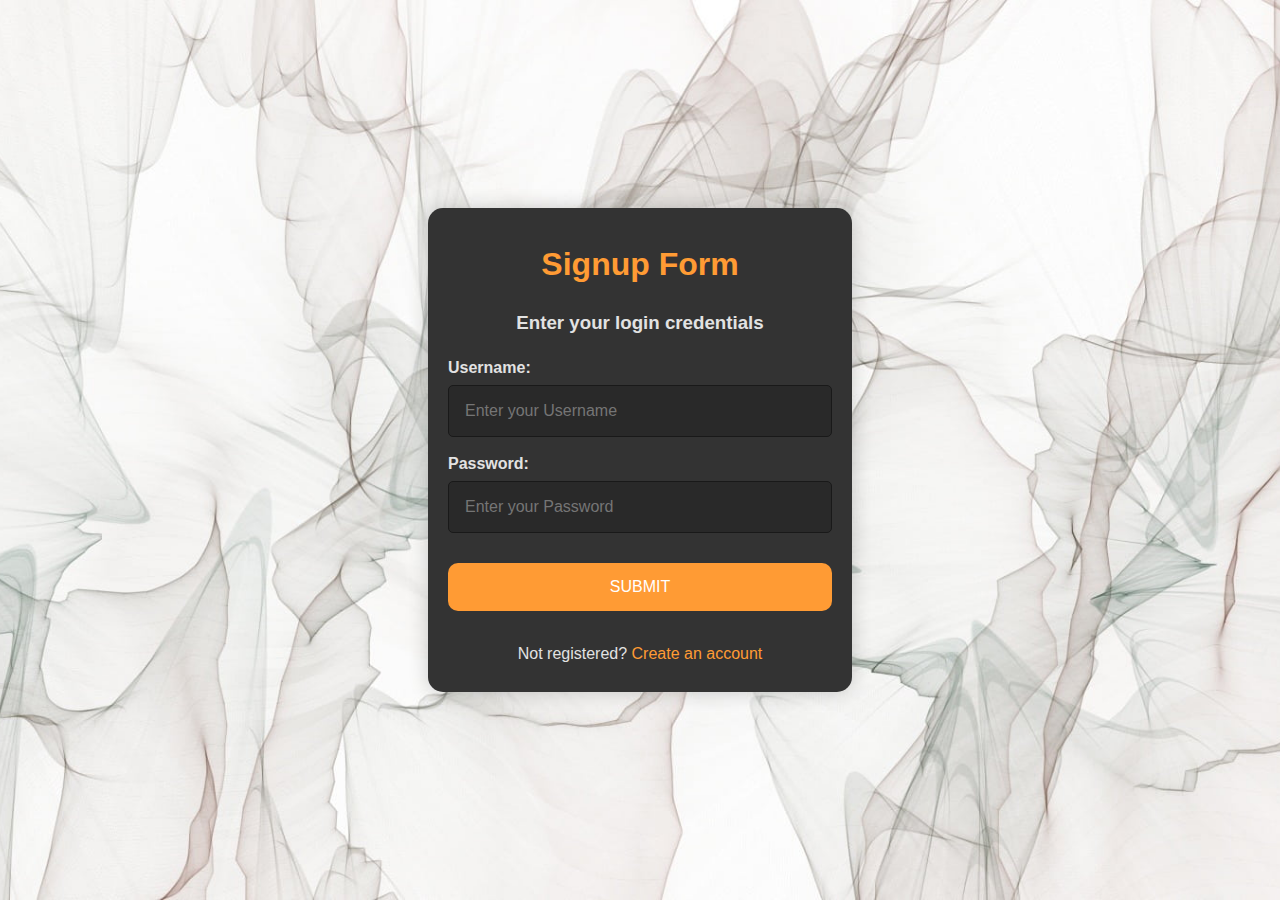
<file: Forms/2_Sign_Up_Form/index.html>
<!DOCTYPE html> 
<html> 
  
<head> 
    <title>GeeksforGeeks Registration</title> 
    <link rel="stylesheet" href="style.css"> 
</head> 
  
<body>
    <div class="container">
        <div class="main"> 
            <h1>Signup Form</h1> 
            <h3>Enter your login credentials</h3> 
            <form action=""> 
                <label for="first"> Username: </label> 
                <input type="text" id="first" name="first" placeholder="Enter your Username" required> 
    
                <label for="password"> Password: </label> 
                <input type="password" id="password" name="password" placeholder="Enter your Password" required> 
    
                <div class="wrap"> 
                    <button type="submit"
                            onclick="solve()"> 
                        SUBMIT 
                    </button> 
                </div> 
            </form> 
            <p class="forgot-label">Not registered?  
                <a href="https://github.com/" target="_blank" style="text-decoration: none;"> 
                    Create an account 
                </a> 
            </p> 
        </div> 
    </div>
</body> 
  
</html>
</file>
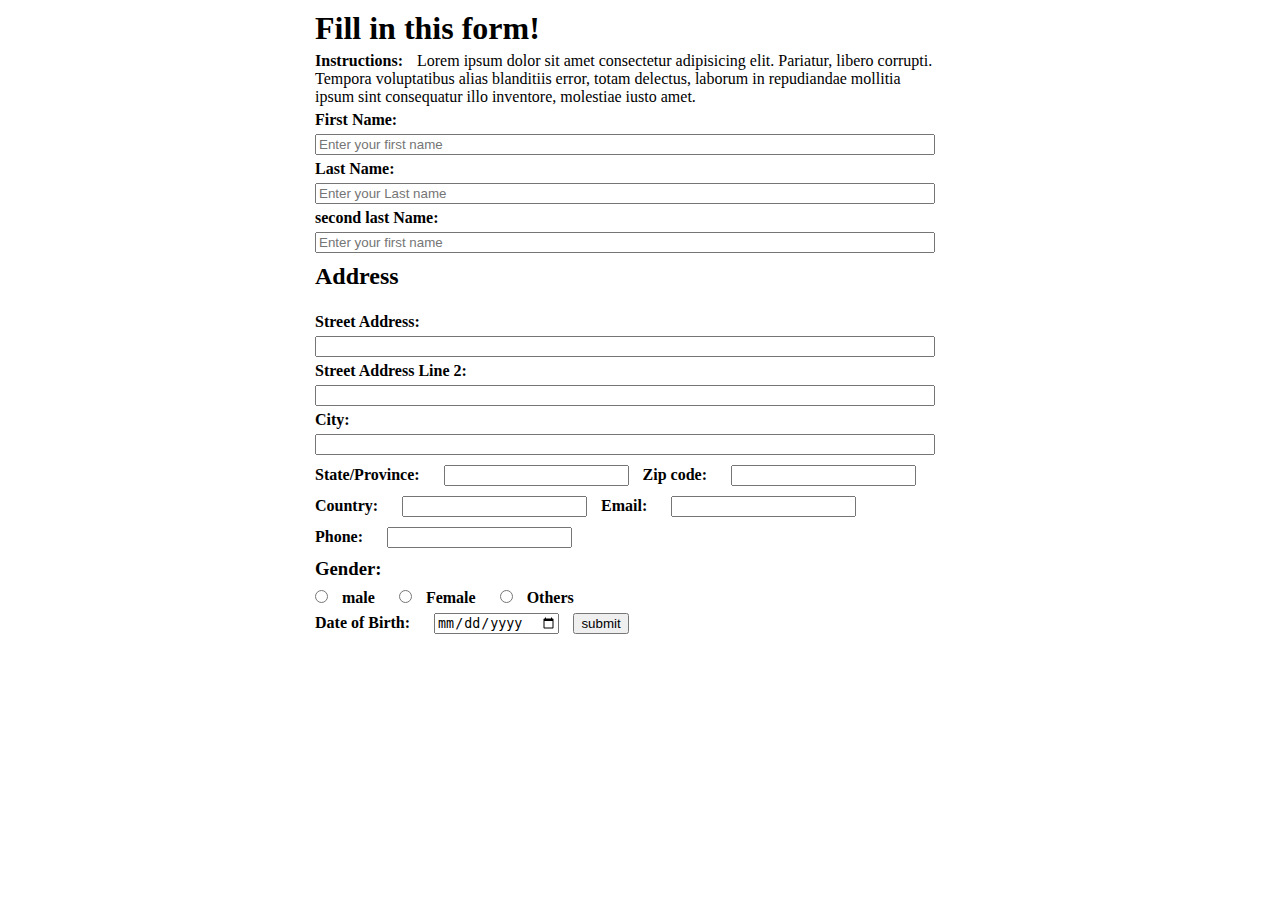
<file: Forms/yukesh /index.html>
<html>
    <head>
        <title>
            FORM
        </title>
        <link rel="stylesheet"  href="style.css">
       
    </head>
    <body>
        <div id="container">
            <h1>Fill in this form!</h1>
            <p><b>Instructions: </b>Lorem ipsum dolor sit amet consectetur adipisicing elit. Pariatur, libero corrupti. Tempora voluptatibus alias blanditiis error, totam delectus, laborum in repudiandae mollitia ipsum sint consequatur illo inventore, molestiae iusto amet.</p>

            <form>
                <label for="firstName"><b>First Name:</b> </label>
                <br>
                <input type="text" id="firstName" placeholder="Enter your first name">
                <br>

                <label for="lastName"><b>Last Name:</b> </label>
                <br>
                <input type="text" id="lastName" placeholder="Enter your Last name">
                <br>

                <label for="secondLastName"><b>second last Name:</b> </label>
                <br>
                <input type="text" id="secondLastName" placeholder="Enter your first name">
                <br>

                <h2>Address</h2>
                <br>
                <label for="streetAddress"><b>Street Address:</b> </label>
                <br>
                <input type="text" id="streetAddress">
                <br>

                <label for="streetAddress2"><b>Street Address Line 2:</b> </label>
                <br>
                <input type="text" id="streetAddress2">
                <br>

                <label for="city"><b>City:</b> </label>
                <br>
                <input type="text" id="city">
                <br>

                <label for="state"><b>State/Province:</b> </label>
                <input type="text" id="state">
                

                <label for="zipcode"><b>Zip code:</b> </label>
                <input type="text" id="zipcode">
               

                <br>
                <label for="zipcode"><b>Country:</b> </label>
                <input type="text" id="zipcode">

                <label for="email"><b>Email:</b> </label>
                <input type="text" id="email">

                <br>
                <label for="Phone"><b>Phone:</b> </label>
                <input type="tel" id="Phone">

                <h3>Gender:</h3>
                <input type="radio" id="male" name="Gender">
                <label for="male"><b>male</b> </label>
                <input type="radio" id="female" name="Gender">
                <label for="female"><b>Female</b> </label>
                <input type="radio" id="others" name="Gender">
                <label for="others"><b>Others</b> </label>
                <br>
                

                <label for="dob"><b>Date of Birth:</b> </label>
                <input type="date" id="dob">

                <button>submit</button>              

            </form>
        </div>
    </body>
</html>
</file>
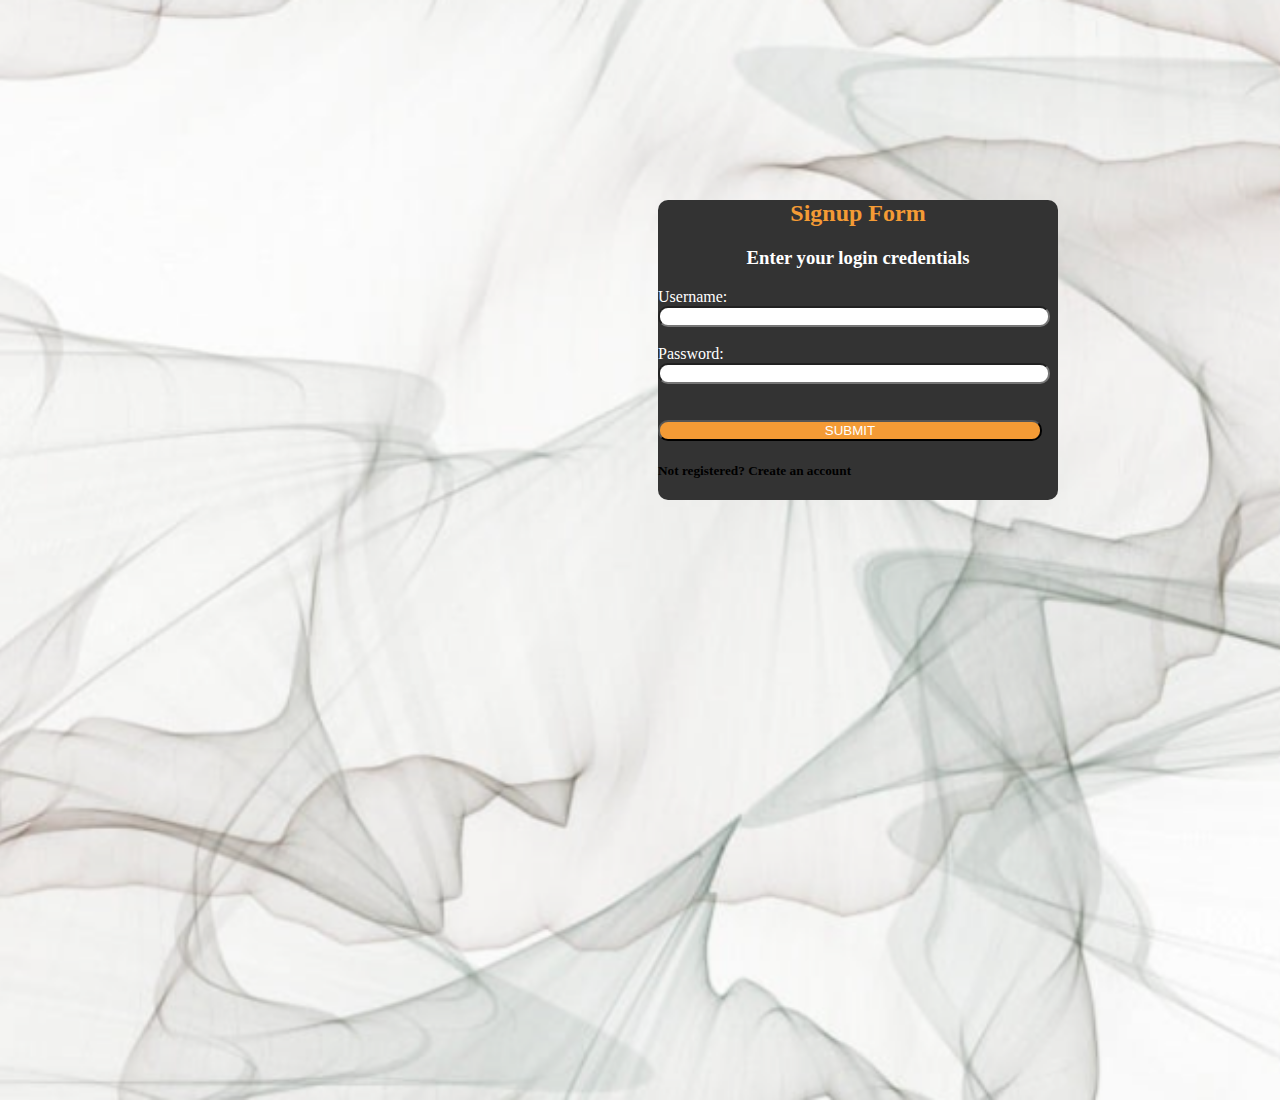
<file: Forms/yukesh /signup.html>
<!DOCTYPE html>
<head>
<title>signup form</title>
<link rel="stylesheet"  href="signupcss.css">
</head>
<body>


<div>
    <!-- <img src="form_two.png"> -->
<form id="signupform">
    
<h2 style="color: #F49B35;display: flex;justify-content:center"><b>Signup Form</b> </h2>

<h3 style="display: flex;justify-content:center;color:white">Enter your login credentials</h3>

<label for="Username" style="color: white">Username:</label>
<br>
<input type="text" id="Username">
<br>
<br>
<label for="Password" style="color: white;">Password:</label>
<br>
<input type="password" id="Password" >
<br>
<br>
<br>
<button style="background-color:#F49B35;color:white;width: 96%;border-radius: 10px;">SUBMIT</button>
<h5 >Not registered? Create an account</h5>
</form>
</div>

</body>
</html>
</file>
<file: Forms/2_Sign_Up_Form/style.css>
body { 
    font-family: sans-serif; 
    line-height: 1.5; 
    min-height: 100vh; 
    /* background: #f3f3f3;  */
    flex-direction: column; 
    margin: 0; 
} 

.container {
    display: flex; 
    align-items: center; 
    justify-content: center; 
    background-image: url("image_1.jpeg");
    height: 100vh;
    
    /* Center and scale the image nicely */
    background-position: center;
    background-repeat: no-repeat;
    background-size: cover;
}
  
.main { 
    background-color: #333;
    border-radius: 15px; 
    box-shadow: 0 0 20px rgba(0, 0, 0, 0.2); 
    padding: 10px 20px; 
    transition: transform 0.2s; 
    width: 30vw;
    text-align: center; 
} 
  
h1 { 
    color: #ff9b34; 
} 

h3 {
    color: #e2e2e2;
}
  
label { 
    display: block; 
    width: 100%; 
    margin-top: 10px; 
    margin-bottom: 5px; 
    text-align: left; 
    color: #e2e2e2; 
    font-weight: bold; 
}

.forgot-label {
    color: #e2e2e2;
}

input { 
    display: block; 
    width: 100%; 
    margin-bottom: 15px; 
    padding: 16px; 
    box-sizing: border-box; 
    border: 1px solid #191919; 
    border-radius: 5px;
    background: #292929;
    color: #fff;
    font-size: 1rem;
} 
  
button { 
    padding: 15px; 
    border-radius: 10px; 
    margin-top: 15px; 
    margin-bottom: 15px; 
    border: none; 
    color: white; 
    cursor: pointer; 
    background-color: #ff9b34; 
    width: 100%; 
    font-size: 16px; 
} 
  
.wrap { 
    display: flex; 
    justify-content: center; 
    align-items: center; 
}

a {
    color: #ff9b34;
}
</file>
<file: Forms/yukesh /style.css>
* {
    margin: 5px 10px 5px 0;
}
#container{
    width: 50%;
    margin: auto;
    padding: 0px;
}
#firstName,#lastName,#secondLastName,#streetAddress,#streetAddress2,#city{
    width: 100%;
}
</file>
<file: Forms/yukesh /signupcss.css>
#signupform{
    padding: 0px;
    margin: 200px 300px 600px 650px;
    /* background-color: blue; */
    height: 300px;
    width: 400px;
    background-color: #333333  ;
    border-radius: 10px;
    
}

.center {
    margin: auto;
    width: 50%;
    border: 3px solid green;
    padding: 10px;
  }
  input{
    width: 96%;
    border-radius: 10px;
  }
  body{
    background-image: url("bg 1.png");
    background-position: center;
    background-size: cover;
    background-repeat: no-repeat;
  }
</file>
